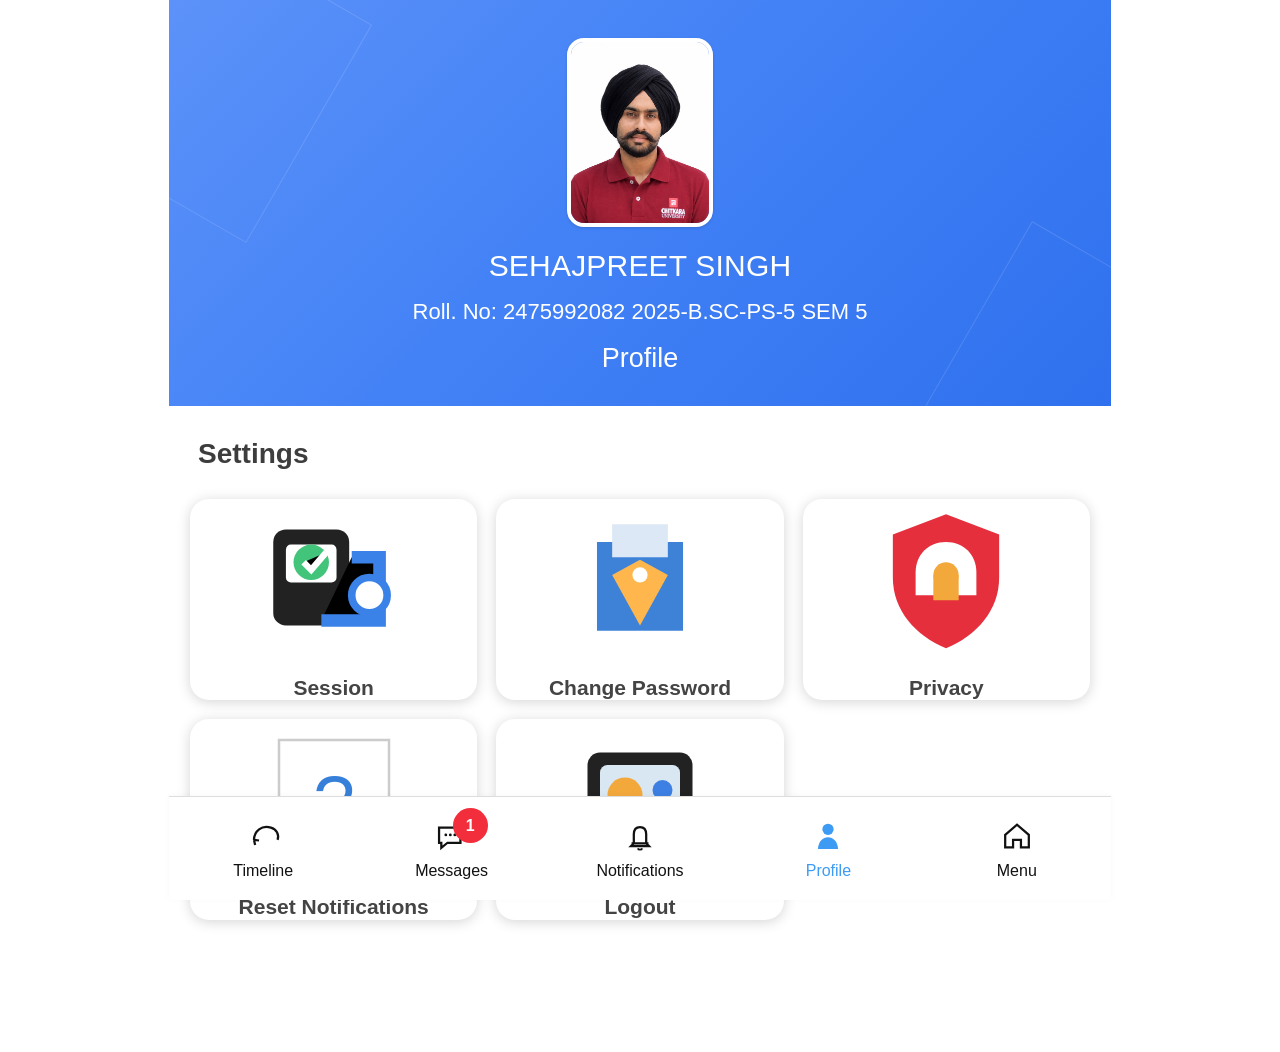
<file: index.html>
<!doctype html>
<html>

<head>
    <meta charset="UTF-8">
    <meta name="viewport" content="width=device-width,initial-scale=1">
    <title>Student Profile</title>
    <link rel="stylesheet" href="style.css">
</head>

<body>
    <main class="app-shell">
        <section class="profile-hero">
            <img id="profilePhoto" class="hero-photo" src="assets/sehajpreet.jpeg" alt="Profile Photo">
            <h1 class="hero-name">SEHAJPREET SINGH</h1>
            <p class="hero-roll">Roll. No: 2475992082 2025-B.SC-PS-5 SEM 5</p>
            <p class="hero-profile" id="click">Profile</p>
        </section>
        <h2 class="section-title">Settings</h2>
        <section class="settings-grid">
            <a class="setting-card" href="pages/session.html">
                <svg viewBox="0 0 64 64">
                    <rect x="8" y="12" width="30" height="38" rx="5" fill="#222" />
                    <rect x="13" y="18" width="20" height="15" rx="2" fill="#fff" />
                    <circle cx="23" cy="25" r="7" fill="#42c47b" />
                    <path d="M20 25l3 3 6-7" stroke="#fff" stroke-width="2.5" />
                    <path d="M39 23h11v25H27" stroke="#3b82e8" stroke-width="5" />
                    <circle cx="46" cy="38" r="7" fill="#fff" stroke="#3b82e8" stroke-width="3" />
                </svg><span>Session</span></a>
            <a class="setting-card" href="pages/change-password.html">
                <svg viewBox="0 0 64 64">
                    <path d="M15 17h34v35H15z" fill="#3e82d8" />
                    <path d="M21 10h22v13H21z" fill="#dce8f5" />
                    <path d="M32 24l11 6-11 20-11-20z" fill="#ffb74d" />
                    <circle cx="32" cy="30" r="3" fill="#fff" />
                </svg><span>Change Password</span></a><a class="setting-card" href="pages/privacy.html"><svg
                    viewBox="0 0 64 64">
                    <path d="M32 6l21 8v17c0 13-9 23-21 28C20 54 11 44 11 31V14z" fill="#e52f3d" />
                    <path d="M32 17c-7 0-12 5-12 12v9h24v-9c0-7-5-12-12-12z" fill="#fff" />
                    <circle cx="32" cy="30" r="5" fill="#f2a83b" />
                    <path d="M27 30h10v10H27z" fill="#f2a83b" />
                </svg><span>Privacy</span></a><button class="setting-card" data-confirm="Reset Notifications?"
                type="button"><svg viewBox="0 0 64 64">
                    <rect x="10" y="8" width="44" height="48" fill="#fff" stroke="#ccc" /><text x="32" y="43"
                        text-anchor="middle" font-size="30" fill="#3780d9">?</text>
                </svg><span>Reset Notifications</span></button><button class="setting-card"
                data-confirm="Are you sure you want to logout?" type="button"><svg viewBox="0 0 64 64">
                    <rect x="11" y="13" width="42" height="38" rx="5" fill="#222" />
                    <rect x="16" y="18" width="32" height="24" rx="3" fill="#d9e7f2" />
                    <circle cx="26" cy="30" r="7" fill="#f2a83b" />
                    <circle cx="41" cy="28" r="4" fill="#3d7fe2" />
                </svg><span>Logout</span></button>
        </section>
    </main>
    <nav class="bottom-nav"><a class="nav-item " href="pages/timeline.html"><span class="nav-icon"><svg
                    viewBox="0 0 64 64" fill="none">
                    <path d="M16 39c0-16 14-27 30-22 10 3 15 12 12 22" stroke="currentColor" stroke-width="4" />
                    <path d="M16 39l9 1M16 39l2 9" stroke="currentColor" stroke-width="4" />
                </svg></span><span>Timeline</span></a><a class="nav-item " href="pages/messages.html"><span
                class="nav-icon"><svg viewBox="0 0 64 64" fill="none">
                    <path d="M9 17h38v27H24l-11 9v-9H9z" stroke="currentColor" stroke-width="4" />
                    <circle cx="21" cy="30" r="2.5" fill="currentColor" />
                    <circle cx="29" cy="30" r="2.5" fill="currentColor" />
                    <circle cx="37" cy="30" r="2.5" fill="currentColor" />
                </svg></span><span class=badge>1</span><span>Messages</span></a><a class="nav-item "
            href="pages/notifications.html"><span class="nav-icon"><svg viewBox="0 0 64 64" fill="none">
                    <path d="M17 45h30M21 45V29c0-8 4-13 11-13s11 5 11 13v16l5 5H16z" stroke="currentColor"
                        stroke-width="4" />
                    <path d="M28 54c1 3 7 3 8 0" stroke="currentColor" stroke-width="3" />
                </svg></span><span>Notifications</span></a><a class="nav-item active" href="index.html"><span
                class="nav-icon"><svg viewBox="0 0 64 64">
                    <circle cx="32" cy="20" r="10" fill="currentColor" />
                    <path d="M14 55c1-14 9-21 18-21s17 7 18 21z" fill="currentColor" />
                </svg></span><span>Profile</span></a><a class="nav-item " href="pages/menu.html"><span
                class="nav-icon"><svg viewBox="0 0 64 64" fill="none">
                    <path d="M11 30L32 12l21 18v22H39V39H25v13H11z" stroke="currentColor" stroke-width="4" />
                </svg></span><span>Menu</span></a></nav>
    <script src="script.js"></script>
</body>

</html>
</file>
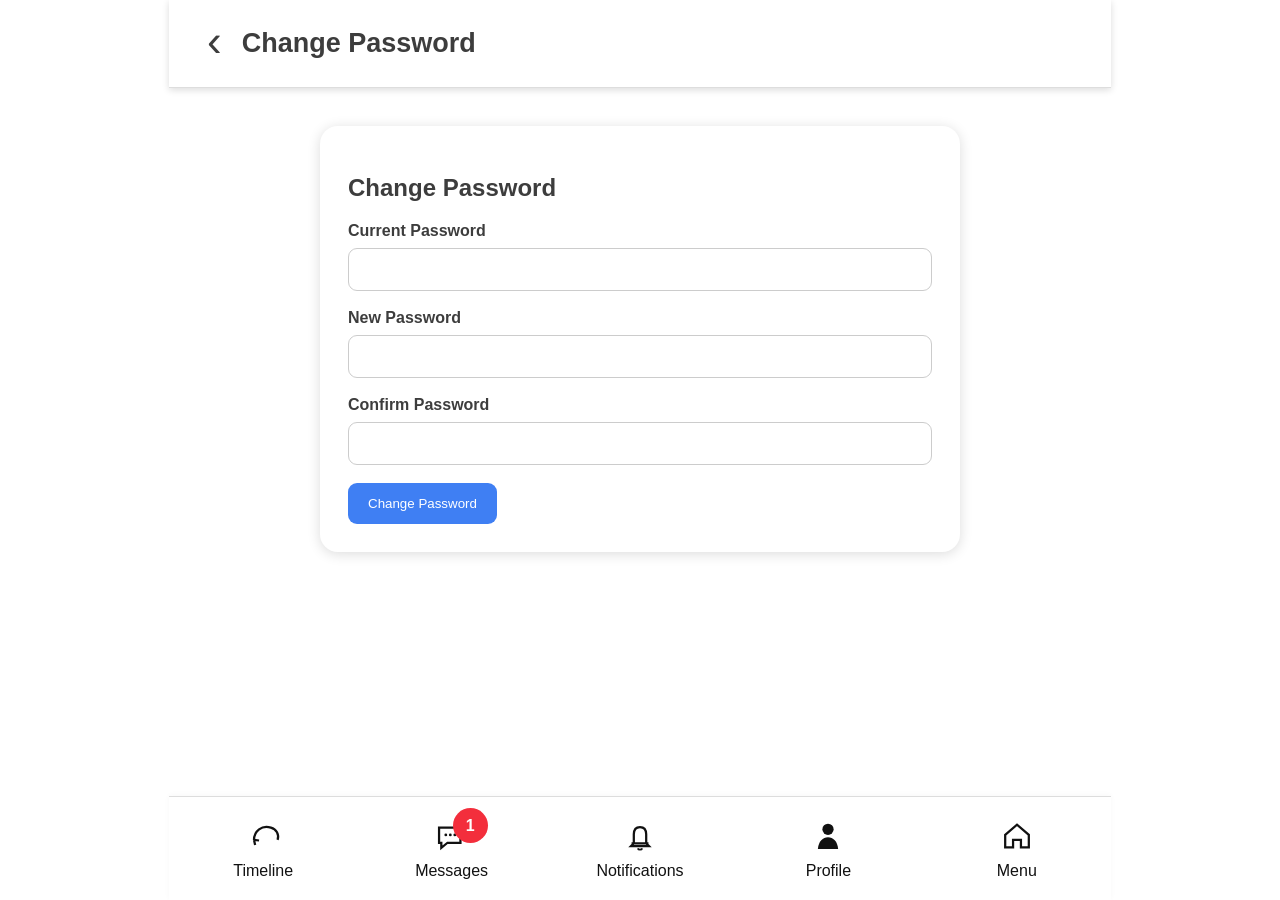
<file: pages/change-password.html>
<!doctype html><html><head><meta charset="UTF-8"><meta name="viewport" content="width=device-width,initial-scale=1"><title>Change Password</title><link rel="stylesheet" href="../style.css"></head><body><main class="subpage"><header class="sub-header"><a class="back" href="../index.html">‹</a><span>Change Password</span></header><div class="action-content"><div class="action-card"><h2>Change Password</h2><label class="form-field">Current Password<input type="password"></label><label class="form-field">New Password<input type="password"></label><label class="form-field">Confirm Password<input type="password"></label><button class="primary" data-alert="Password change saved locally.">Change Password</button></div></div></main><nav class="bottom-nav"><a class="nav-item " href="timeline.html"><span class="nav-icon"><svg viewBox="0 0 64 64" fill="none"><path d="M16 39c0-16 14-27 30-22 10 3 15 12 12 22" stroke="currentColor" stroke-width="4"/><path d="M16 39l9 1M16 39l2 9" stroke="currentColor" stroke-width="4"/></svg></span><span>Timeline</span></a><a class="nav-item " href="messages.html"><span class="nav-icon"><svg viewBox="0 0 64 64" fill="none"><path d="M9 17h38v27H24l-11 9v-9H9z" stroke="currentColor" stroke-width="4"/><circle cx="21" cy="30" r="2.5" fill="currentColor"/><circle cx="29" cy="30" r="2.5" fill="currentColor"/><circle cx="37" cy="30" r="2.5" fill="currentColor"/></svg></span><span class=badge>1</span><span>Messages</span></a><a class="nav-item " href="notifications.html"><span class="nav-icon"><svg viewBox="0 0 64 64" fill="none"><path d="M17 45h30M21 45V29c0-8 4-13 11-13s11 5 11 13v16l5 5H16z" stroke="currentColor" stroke-width="4"/><path d="M28 54c1 3 7 3 8 0" stroke="currentColor" stroke-width="3"/></svg></span><span>Notifications</span></a><a class="nav-item " href="../index.html"><span class="nav-icon"><svg viewBox="0 0 64 64"><circle cx="32" cy="20" r="10" fill="currentColor"/><path d="M14 55c1-14 9-21 18-21s17 7 18 21z" fill="currentColor"/></svg></span><span>Profile</span></a><a class="nav-item " href="menu.html"><span class="nav-icon"><svg viewBox="0 0 64 64" fill="none"><path d="M11 30L32 12l21 18v22H39V39H25v13H11z" stroke="currentColor" stroke-width="4"/></svg></span><span>Menu</span></a></nav><script src="../script.js"></script></body></html>
</file>
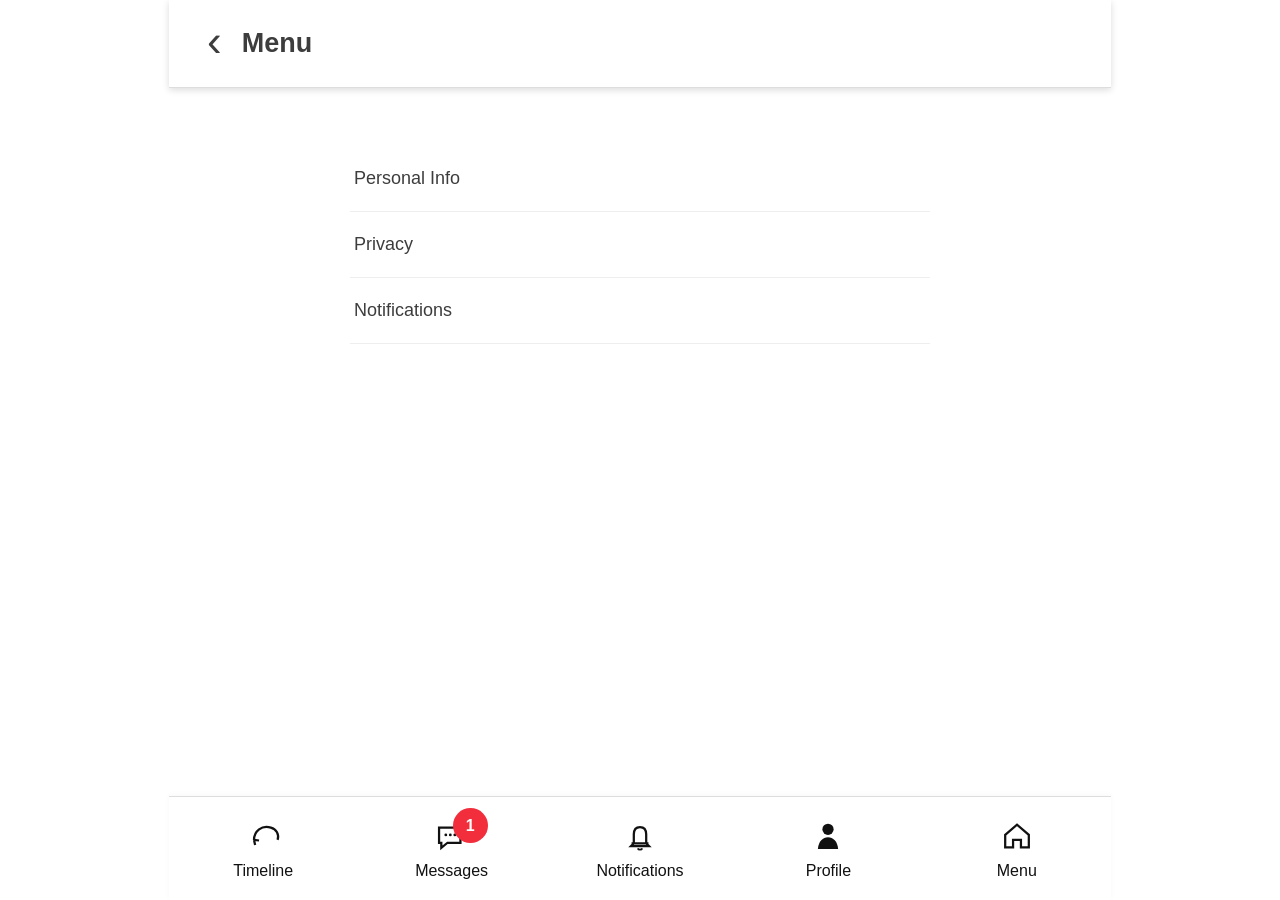
<file: pages/menu.html>
<!doctype html><html><head><meta charset="UTF-8"><meta name="viewport" content="width=device-width,initial-scale=1"><title>Menu</title><link rel="stylesheet" href="../style.css"></head><body><main class="subpage"><header class="sub-header"><a class="back" href="../index.html">‹</a><span>Menu</span></header><div class="action-content"><div class="simple-list"><a class="list-item" href="personal-info.html">Personal Info</a><a class="list-item" href="privacy.html">Privacy</a><a class="list-item" href="notifications.html">Notifications</a></div></div></main><nav class="bottom-nav"><a class="nav-item " href="timeline.html"><span class="nav-icon"><svg viewBox="0 0 64 64" fill="none"><path d="M16 39c0-16 14-27 30-22 10 3 15 12 12 22" stroke="currentColor" stroke-width="4"/><path d="M16 39l9 1M16 39l2 9" stroke="currentColor" stroke-width="4"/></svg></span><span>Timeline</span></a><a class="nav-item " href="messages.html"><span class="nav-icon"><svg viewBox="0 0 64 64" fill="none"><path d="M9 17h38v27H24l-11 9v-9H9z" stroke="currentColor" stroke-width="4"/><circle cx="21" cy="30" r="2.5" fill="currentColor"/><circle cx="29" cy="30" r="2.5" fill="currentColor"/><circle cx="37" cy="30" r="2.5" fill="currentColor"/></svg></span><span class=badge>1</span><span>Messages</span></a><a class="nav-item " href="notifications.html"><span class="nav-icon"><svg viewBox="0 0 64 64" fill="none"><path d="M17 45h30M21 45V29c0-8 4-13 11-13s11 5 11 13v16l5 5H16z" stroke="currentColor" stroke-width="4"/><path d="M28 54c1 3 7 3 8 0" stroke="currentColor" stroke-width="3"/></svg></span><span>Notifications</span></a><a class="nav-item " href="../index.html"><span class="nav-icon"><svg viewBox="0 0 64 64"><circle cx="32" cy="20" r="10" fill="currentColor"/><path d="M14 55c1-14 9-21 18-21s17 7 18 21z" fill="currentColor"/></svg></span><span>Profile</span></a><a class="nav-item " href="menu.html"><span class="nav-icon"><svg viewBox="0 0 64 64" fill="none"><path d="M11 30L32 12l21 18v22H39V39H25v13H11z" stroke="currentColor" stroke-width="4"/></svg></span><span>Menu</span></a></nav><script src="../script.js"></script></body></html>
</file>
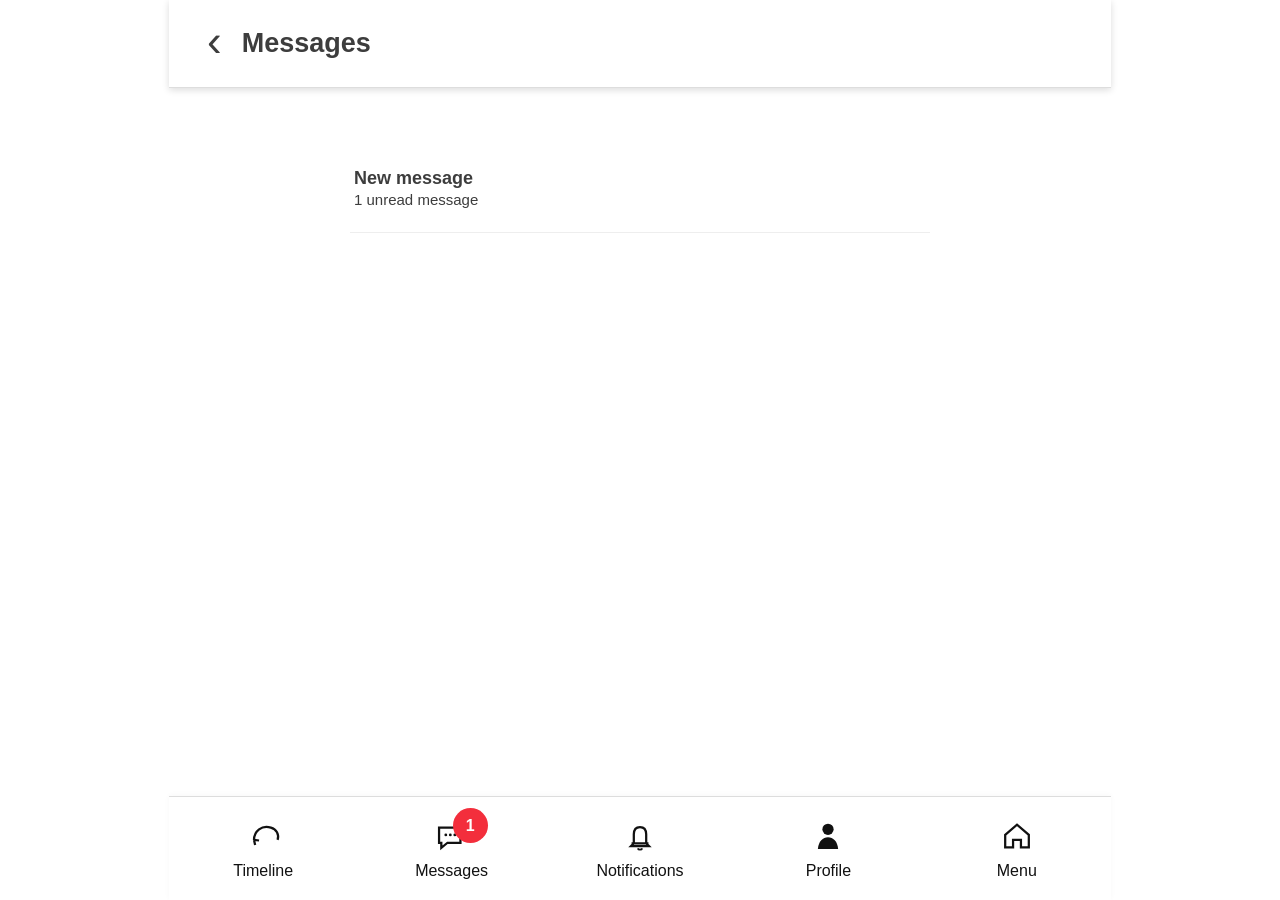
<file: pages/messages.html>
<!doctype html><html><head><meta charset="UTF-8"><meta name="viewport" content="width=device-width,initial-scale=1"><title>Messages</title><link rel="stylesheet" href="../style.css"></head><body><main class="subpage"><header class="sub-header"><a class="back" href="../index.html">‹</a><span>Messages</span></header><div class="action-content"><div class="simple-list"><div class="list-item"><strong>New message</strong><br><small>1 unread message</small></div></div></div></main><nav class="bottom-nav"><a class="nav-item " href="timeline.html"><span class="nav-icon"><svg viewBox="0 0 64 64" fill="none"><path d="M16 39c0-16 14-27 30-22 10 3 15 12 12 22" stroke="currentColor" stroke-width="4"/><path d="M16 39l9 1M16 39l2 9" stroke="currentColor" stroke-width="4"/></svg></span><span>Timeline</span></a><a class="nav-item " href="messages.html"><span class="nav-icon"><svg viewBox="0 0 64 64" fill="none"><path d="M9 17h38v27H24l-11 9v-9H9z" stroke="currentColor" stroke-width="4"/><circle cx="21" cy="30" r="2.5" fill="currentColor"/><circle cx="29" cy="30" r="2.5" fill="currentColor"/><circle cx="37" cy="30" r="2.5" fill="currentColor"/></svg></span><span class=badge>1</span><span>Messages</span></a><a class="nav-item " href="notifications.html"><span class="nav-icon"><svg viewBox="0 0 64 64" fill="none"><path d="M17 45h30M21 45V29c0-8 4-13 11-13s11 5 11 13v16l5 5H16z" stroke="currentColor" stroke-width="4"/><path d="M28 54c1 3 7 3 8 0" stroke="currentColor" stroke-width="3"/></svg></span><span>Notifications</span></a><a class="nav-item " href="../index.html"><span class="nav-icon"><svg viewBox="0 0 64 64"><circle cx="32" cy="20" r="10" fill="currentColor"/><path d="M14 55c1-14 9-21 18-21s17 7 18 21z" fill="currentColor"/></svg></span><span>Profile</span></a><a class="nav-item " href="menu.html"><span class="nav-icon"><svg viewBox="0 0 64 64" fill="none"><path d="M11 30L32 12l21 18v22H39V39H25v13H11z" stroke="currentColor" stroke-width="4"/></svg></span><span>Menu</span></a></nav><script src="../script.js"></script></body></html>
</file>
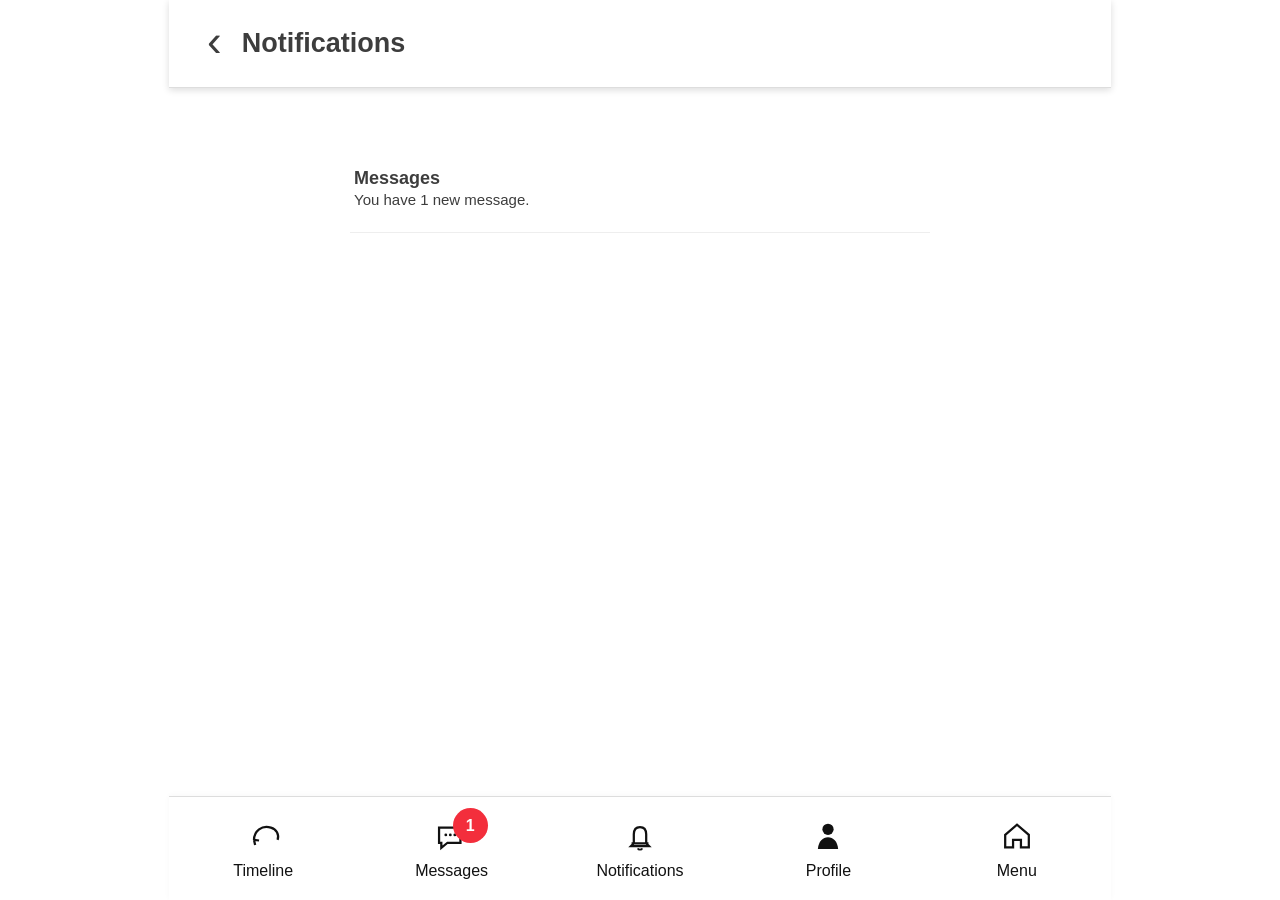
<file: pages/notifications.html>
<!doctype html><html><head><meta charset="UTF-8"><meta name="viewport" content="width=device-width,initial-scale=1"><title>Notifications</title><link rel="stylesheet" href="../style.css"></head><body><main class="subpage"><header class="sub-header"><a class="back" href="../index.html">‹</a><span>Notifications</span></header><div class="action-content"><div class="simple-list"><div class="list-item"><strong>Messages</strong><br><small>You have 1 new message.</small></div></div></div></main><nav class="bottom-nav"><a class="nav-item " href="timeline.html"><span class="nav-icon"><svg viewBox="0 0 64 64" fill="none"><path d="M16 39c0-16 14-27 30-22 10 3 15 12 12 22" stroke="currentColor" stroke-width="4"/><path d="M16 39l9 1M16 39l2 9" stroke="currentColor" stroke-width="4"/></svg></span><span>Timeline</span></a><a class="nav-item " href="messages.html"><span class="nav-icon"><svg viewBox="0 0 64 64" fill="none"><path d="M9 17h38v27H24l-11 9v-9H9z" stroke="currentColor" stroke-width="4"/><circle cx="21" cy="30" r="2.5" fill="currentColor"/><circle cx="29" cy="30" r="2.5" fill="currentColor"/><circle cx="37" cy="30" r="2.5" fill="currentColor"/></svg></span><span class=badge>1</span><span>Messages</span></a><a class="nav-item " href="notifications.html"><span class="nav-icon"><svg viewBox="0 0 64 64" fill="none"><path d="M17 45h30M21 45V29c0-8 4-13 11-13s11 5 11 13v16l5 5H16z" stroke="currentColor" stroke-width="4"/><path d="M28 54c1 3 7 3 8 0" stroke="currentColor" stroke-width="3"/></svg></span><span>Notifications</span></a><a class="nav-item " href="../index.html"><span class="nav-icon"><svg viewBox="0 0 64 64"><circle cx="32" cy="20" r="10" fill="currentColor"/><path d="M14 55c1-14 9-21 18-21s17 7 18 21z" fill="currentColor"/></svg></span><span>Profile</span></a><a class="nav-item " href="menu.html"><span class="nav-icon"><svg viewBox="0 0 64 64" fill="none"><path d="M11 30L32 12l21 18v22H39V39H25v13H11z" stroke="currentColor" stroke-width="4"/></svg></span><span>Menu</span></a></nav><script src="../script.js"></script></body></html>
</file>
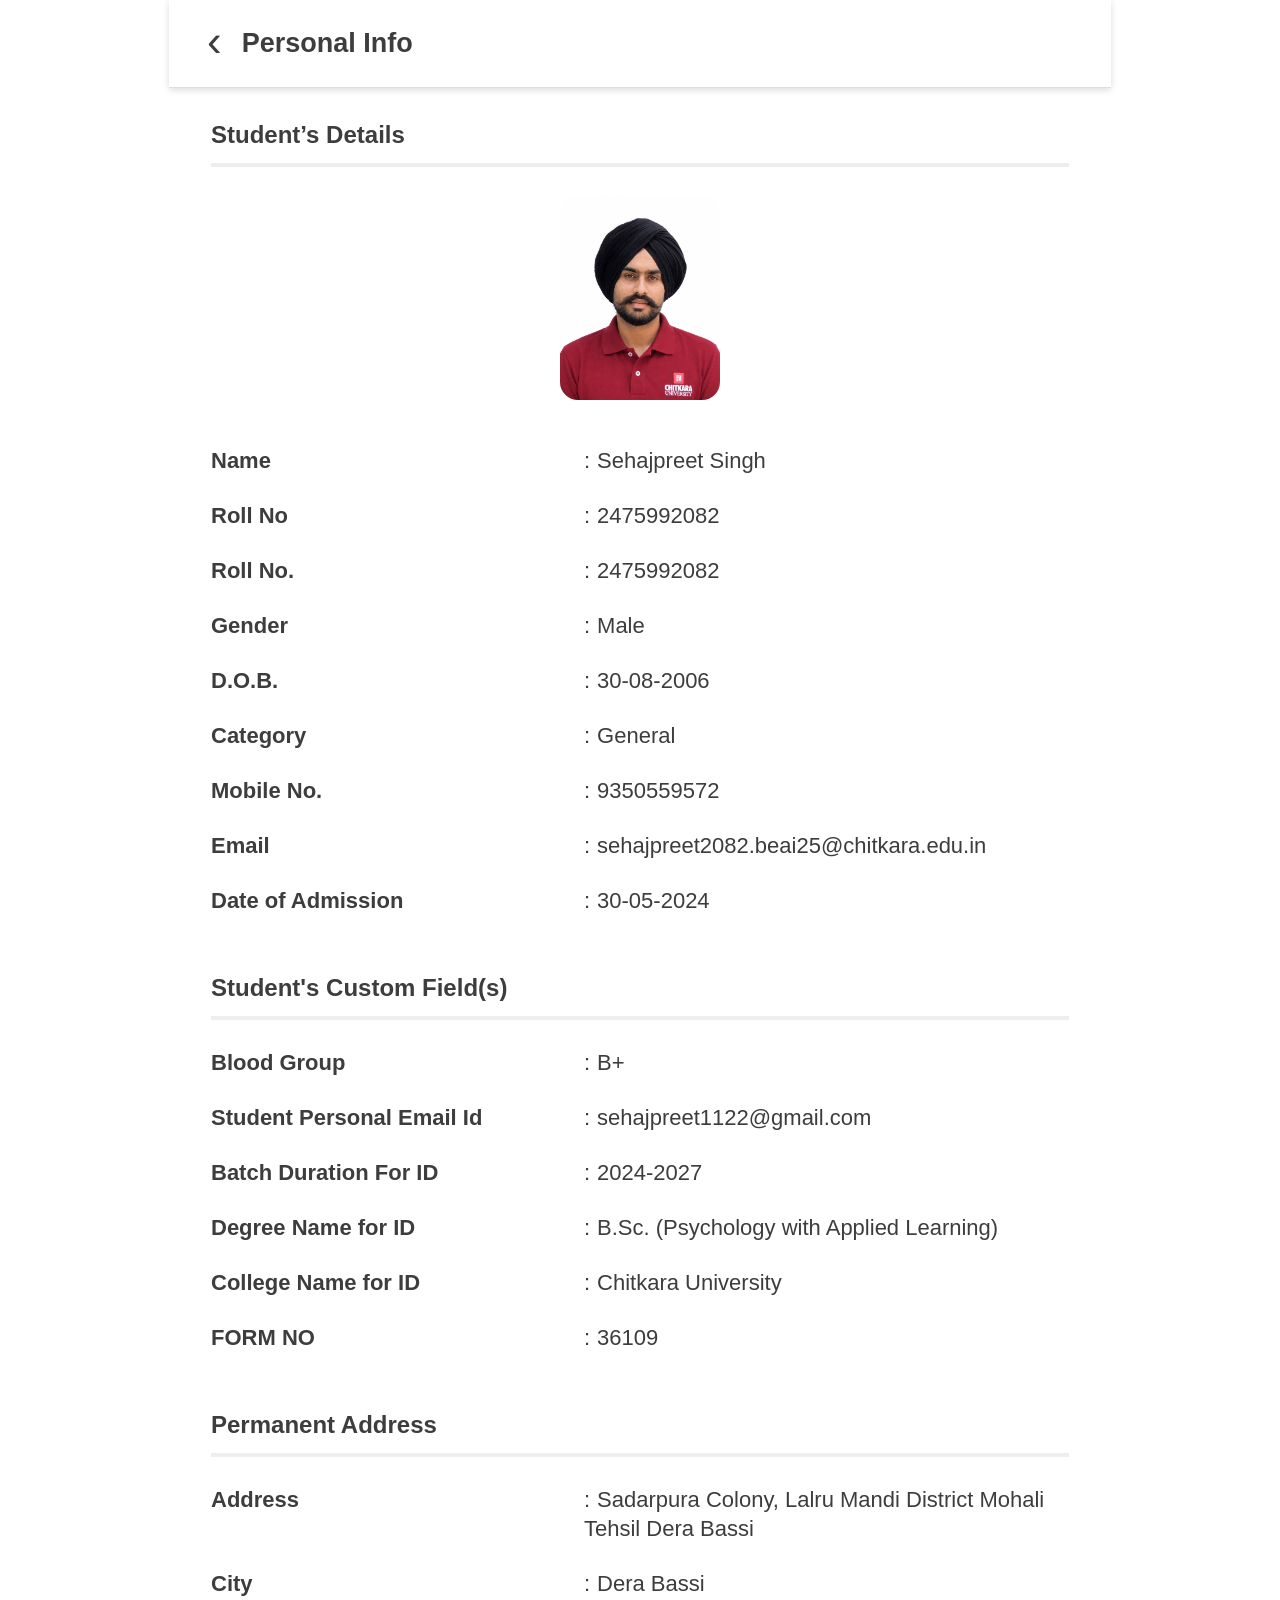
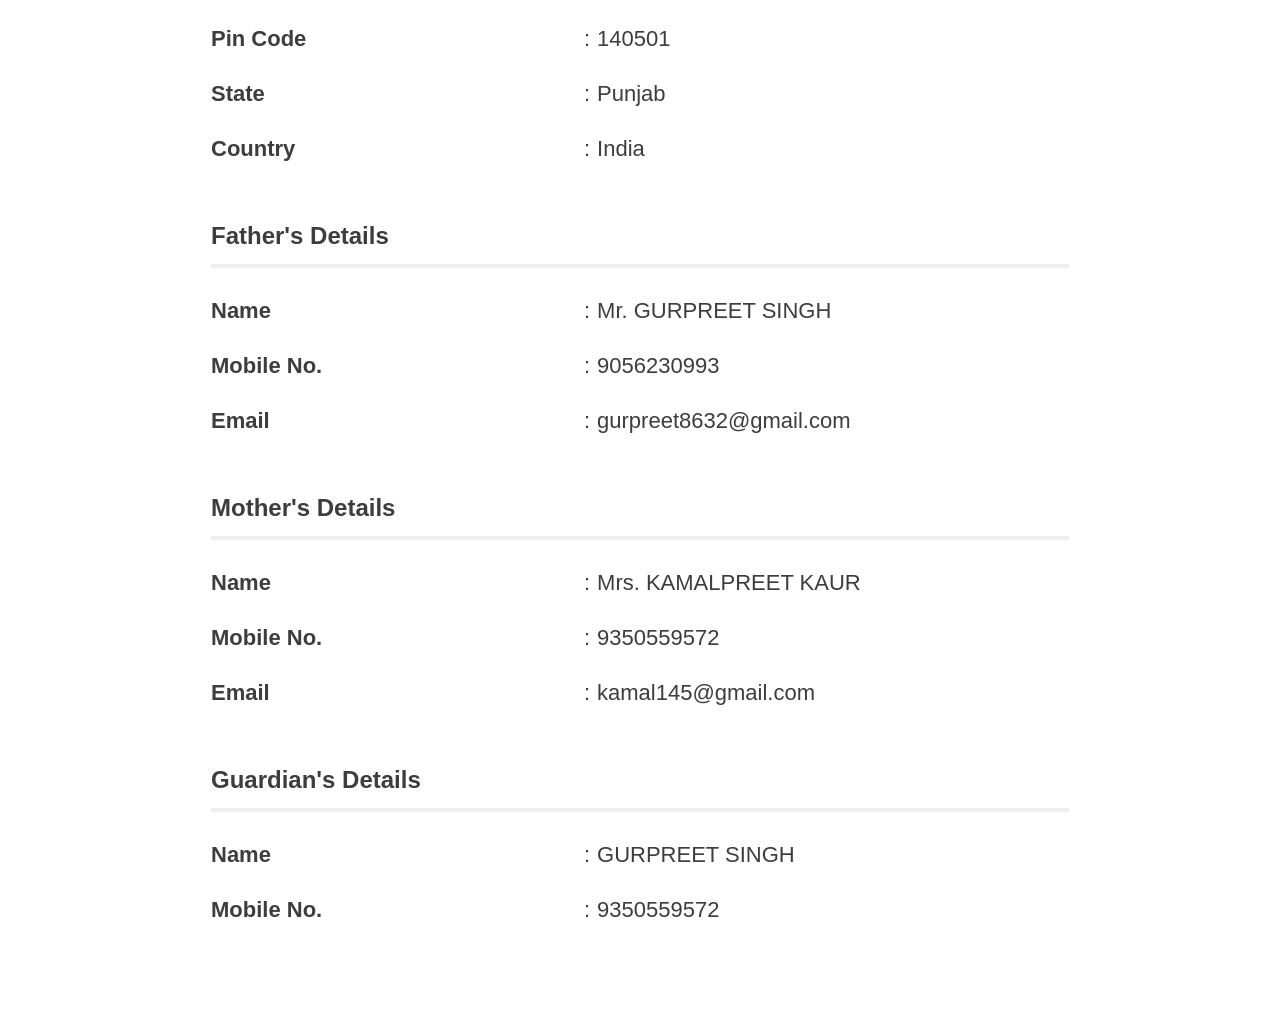
<file: pages/personal-info.html>
<!doctype html>
<html>

<head>
    <meta charset="UTF-8">
    <meta name="viewport" content="width=device-width,initial-scale=1">
    <title>Personal Info</title>
    <link rel="stylesheet" href="../style.css">
</head>

<body>
    <main class="subpage">
        <header class="sub-header"><a class="back" href="../index.html" aria-label="Back">‹</a><span>Personal
                Info</span></header>
        <div class="info-content">






            <section class="info-section">
                <h2>Student’s Details</h2>
                <div class="student-photo-wrap"><img class="student-photo" src="../assets/sehajpreet.jpeg"
                        alt="Student photo"></div>
                <div class="info-row">
                    <div class="info-label">Name</div>
                    <div class="info-value"><span class="colon">:</span>Sehajpreet Singh</div>
                </div>
                <div class="info-row">
                    <div class="info-label">Roll No</div>
                    <div class="info-value"><span class="colon">:</span>2475992082</div>
                </div>
                <div class="info-row">
                    <div class="info-label">Roll No.</div>
                    <div class="info-value"><span class="colon">:</span>2475992082</div>
                </div>
                <div class="info-row">
                    <div class="info-label">Gender</div>
                    <div class="info-value"><span class="colon">:</span>Male</div>
                </div>
                <div class="info-row">
                    <div class="info-label">D.O.B.</div>
                    <div class="info-value"><span class="colon">:</span>30-08-2006</div>
                </div>
                <div class="info-row">
                    <div class="info-label">Category</div>
                    <div class="info-value"><span class="colon">:</span>General</div>
                </div>
                <div class="info-row">
                    <div class="info-label">Mobile No.</div>
                    <div class="info-value"><span class="colon">:</span>9350559572</div>
                </div>
                <div class="info-row">
                    <div class="info-label">Email</div>
                    <div class="info-value"><span class="colon">:</span>sehajpreet2082.beai25@chitkara.edu.in</div>
                </div>
                <div class="info-row">
                    <div class="info-label">Date of Admission</div>
                    <div class="info-value"><span class="colon">:</span>30-05-2024</div>
                </div>
            </section>

            <section class="info-section">
                <h2>Student's Custom Field(s)</h2>
                <div class="info-row">
                    <div class="info-label">Blood Group</div>
                    <div class="info-value"><span class="colon">:</span>B+</div>
                </div>
                <div class="info-row">
                    <div class="info-label">Student Personal Email Id</div>
                    <div class="info-value"><span class="colon">:</span>sehajpreet1122@gmail.com</div>
                </div>
                <div class="info-row">
                    <div class="info-label">Batch Duration For ID</div>
                    <div class="info-value"><span class="colon">:</span>2024-2027</div>
                </div>
                <div class="info-row">
                    <div class="info-label">Degree Name for ID</div>
                    <div class="info-value"><span class="colon">:</span>B.Sc. (Psychology with Applied
                        Learning)</div>
                </div>
                <div class="info-row">
                    <div class="info-label">College Name for ID</div>
                    <div class="info-value"><span class="colon">:</span>Chitkara University
                    </div>
                </div>
                <div class="info-row">
                    <div class="info-label">FORM NO</div>
                    <div class="info-value"><span class="colon">:</span>36109</div>
                </div>
            </section>

            <section class="info-section">
                <h2>Permanent Address</h2>
                <div class="info-row">
                    <div class="info-label">Address</div>
                    <div class="info-value"><span class="colon">:</span>Sadarpura Colony, Lalru Mandi District Mohali
                        Tehsil Dera Bassi</div>
                </div>
                <div class="info-row">
                    <div class="info-label">City</div>
                    <div class="info-value"><span class="colon">:</span>Dera Bassi</div>
                </div>
                <div class="info-row">
                    <div class="info-label">Pin Code</div>
                    <div class="info-value"><span class="colon">:</span>140501</div>
                </div>
                <div class="info-row">
                    <div class="info-label">State</div>
                    <div class="info-value"><span class="colon">:</span>Punjab</div>
                </div>
                <div class="info-row">
                    <div class="info-label">Country</div>
                    <div class="info-value"><span class="colon">:</span>India</div>
                </div>
            </section>

            <section class="info-section">
                <h2>Father's Details</h2>
                <div class="info-row">
                    <div class="info-label">Name</div>
                    <div class="info-value"><span class="colon">:</span>Mr. GURPREET SINGH</div>
                </div>
                <div class="info-row">
                    <div class="info-label">Mobile No.</div>
                    <div class="info-value"><span class="colon">:</span style="color:grey">9056230993</div>
                </div>
                <div class="info-row">
                    <div class="info-label">Email</div>
                    <div class="info-value"><span class="colon">:</span>gurpreet8632@gmail.com</div>
                </div>
            </section>


            <section class="info-section">
                <h2>Mother's Details</h2>
                <div class="info-row">
                    <div class="info-label">Name</div>
                    <div class="info-value"><span class="colon">:</span>Mrs. KAMALPREET KAUR</div>
                </div>
                <div class="info-row">
                    <div class="info-label">Mobile No.</div>
                    <div class="info-value"><span class="colon">:</span>9350559572</div>
                </div>
                <div class="info-row">
                    <div class="info-label">Email</div>
                    <div class="info-value"><span class="colon">:</span>kamal145@gmail.com</div>
                </div>
            </section>

            <section class="info-section">
                <h2>Guardian's Details</h2>
                <div class="info-row">
                    <div class="info-label">Name</div>
                    <div class="info-value"><span class="colon">:</span>GURPREET SINGH</div>
                </div>
                <div class="info-row">
                    <div class="info-label">Mobile No.</div>
                    <div class="info-value"><span class="colon">:</span>9350559572</div>
                </div>
            </section>

            <script src="../script.js"></script>
</body>

</html>
</file>
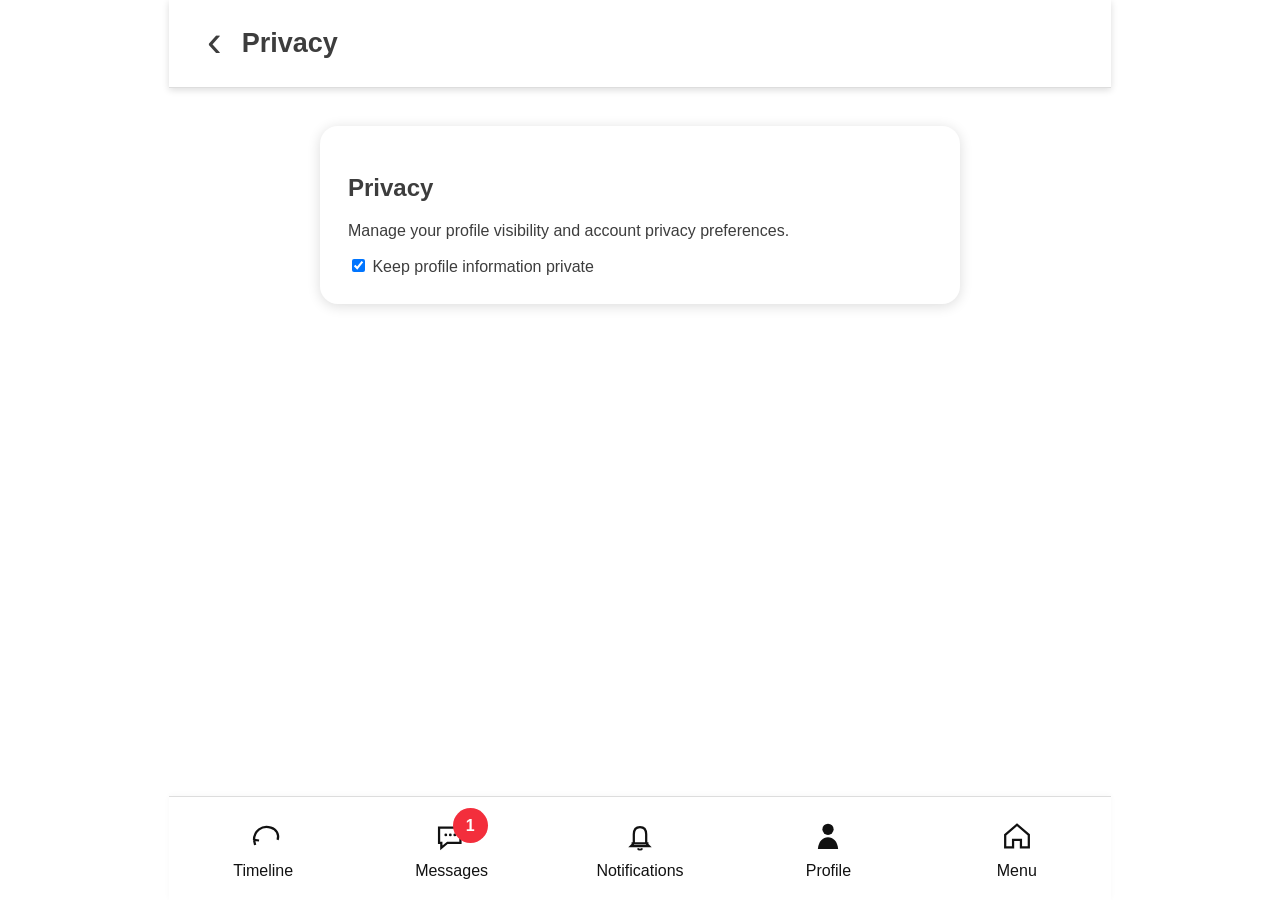
<file: pages/privacy.html>
<!doctype html><html><head><meta charset="UTF-8"><meta name="viewport" content="width=device-width,initial-scale=1"><title>Privacy</title><link rel="stylesheet" href="../style.css"></head><body><main class="subpage"><header class="sub-header"><a class="back" href="../index.html">‹</a><span>Privacy</span></header><div class="action-content"><div class="action-card"><h2>Privacy</h2><p>Manage your profile visibility and account privacy preferences.</p><label><input type="checkbox" checked> Keep profile information private</label></div></div></main><nav class="bottom-nav"><a class="nav-item " href="timeline.html"><span class="nav-icon"><svg viewBox="0 0 64 64" fill="none"><path d="M16 39c0-16 14-27 30-22 10 3 15 12 12 22" stroke="currentColor" stroke-width="4"/><path d="M16 39l9 1M16 39l2 9" stroke="currentColor" stroke-width="4"/></svg></span><span>Timeline</span></a><a class="nav-item " href="messages.html"><span class="nav-icon"><svg viewBox="0 0 64 64" fill="none"><path d="M9 17h38v27H24l-11 9v-9H9z" stroke="currentColor" stroke-width="4"/><circle cx="21" cy="30" r="2.5" fill="currentColor"/><circle cx="29" cy="30" r="2.5" fill="currentColor"/><circle cx="37" cy="30" r="2.5" fill="currentColor"/></svg></span><span class=badge>1</span><span>Messages</span></a><a class="nav-item " href="notifications.html"><span class="nav-icon"><svg viewBox="0 0 64 64" fill="none"><path d="M17 45h30M21 45V29c0-8 4-13 11-13s11 5 11 13v16l5 5H16z" stroke="currentColor" stroke-width="4"/><path d="M28 54c1 3 7 3 8 0" stroke="currentColor" stroke-width="3"/></svg></span><span>Notifications</span></a><a class="nav-item " href="../index.html"><span class="nav-icon"><svg viewBox="0 0 64 64"><circle cx="32" cy="20" r="10" fill="currentColor"/><path d="M14 55c1-14 9-21 18-21s17 7 18 21z" fill="currentColor"/></svg></span><span>Profile</span></a><a class="nav-item " href="menu.html"><span class="nav-icon"><svg viewBox="0 0 64 64" fill="none"><path d="M11 30L32 12l21 18v22H39V39H25v13H11z" stroke="currentColor" stroke-width="4"/></svg></span><span>Menu</span></a></nav><script src="../script.js"></script></body></html>
</file>
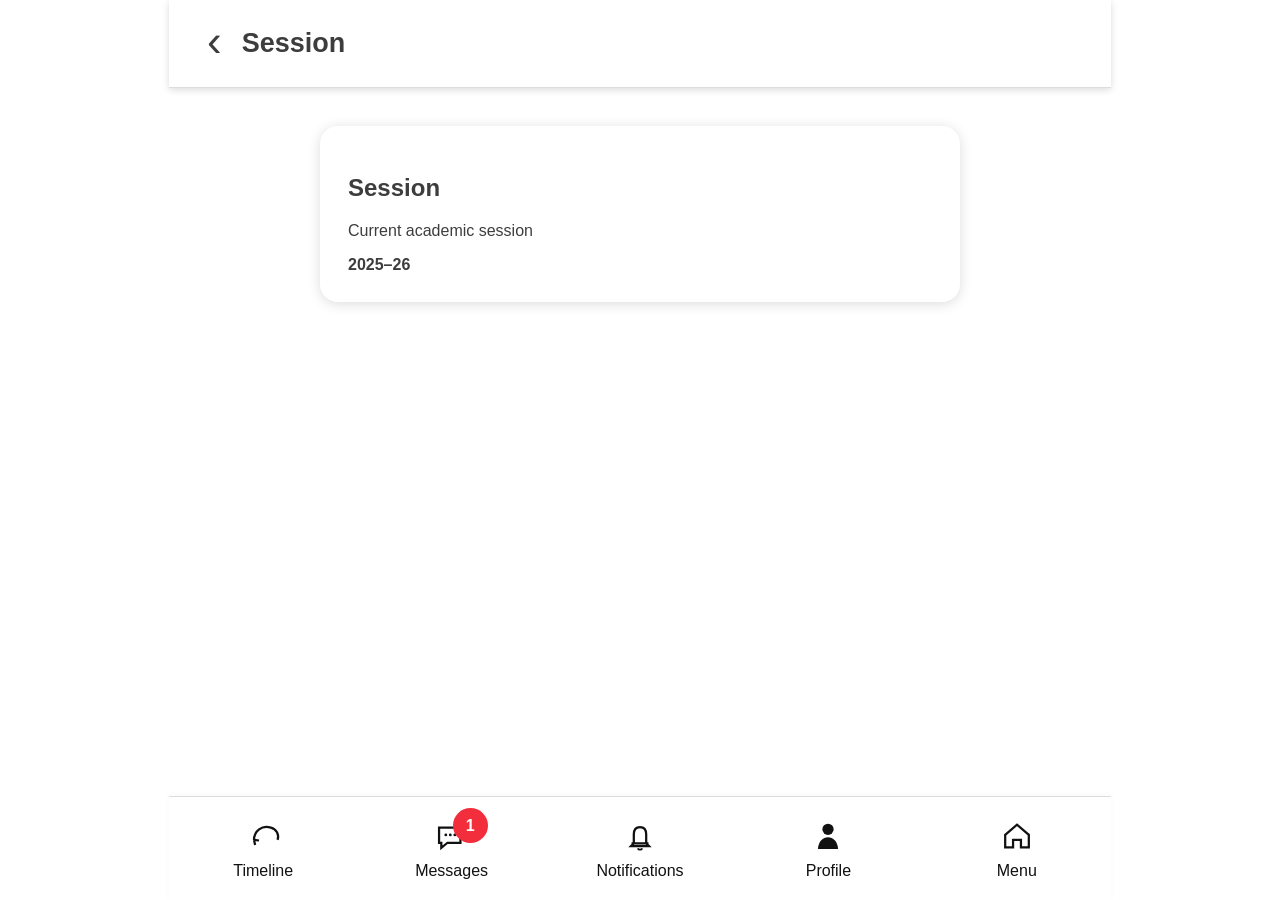
<file: pages/session.html>
<!doctype html><html><head><meta charset="UTF-8"><meta name="viewport" content="width=device-width,initial-scale=1"><title>Session</title><link rel="stylesheet" href="../style.css"></head><body><main class="subpage"><header class="sub-header"><a class="back" href="../index.html">‹</a><span>Session</span></header><div class="action-content"><div class="action-card"><h2>Session</h2><p>Current academic session</p><strong>2025–26</strong></div></div></main><nav class="bottom-nav"><a class="nav-item " href="timeline.html"><span class="nav-icon"><svg viewBox="0 0 64 64" fill="none"><path d="M16 39c0-16 14-27 30-22 10 3 15 12 12 22" stroke="currentColor" stroke-width="4"/><path d="M16 39l9 1M16 39l2 9" stroke="currentColor" stroke-width="4"/></svg></span><span>Timeline</span></a><a class="nav-item " href="messages.html"><span class="nav-icon"><svg viewBox="0 0 64 64" fill="none"><path d="M9 17h38v27H24l-11 9v-9H9z" stroke="currentColor" stroke-width="4"/><circle cx="21" cy="30" r="2.5" fill="currentColor"/><circle cx="29" cy="30" r="2.5" fill="currentColor"/><circle cx="37" cy="30" r="2.5" fill="currentColor"/></svg></span><span class=badge>1</span><span>Messages</span></a><a class="nav-item " href="notifications.html"><span class="nav-icon"><svg viewBox="0 0 64 64" fill="none"><path d="M17 45h30M21 45V29c0-8 4-13 11-13s11 5 11 13v16l5 5H16z" stroke="currentColor" stroke-width="4"/><path d="M28 54c1 3 7 3 8 0" stroke="currentColor" stroke-width="3"/></svg></span><span>Notifications</span></a><a class="nav-item " href="../index.html"><span class="nav-icon"><svg viewBox="0 0 64 64"><circle cx="32" cy="20" r="10" fill="currentColor"/><path d="M14 55c1-14 9-21 18-21s17 7 18 21z" fill="currentColor"/></svg></span><span>Profile</span></a><a class="nav-item " href="menu.html"><span class="nav-icon"><svg viewBox="0 0 64 64" fill="none"><path d="M11 30L32 12l21 18v22H39V39H25v13H11z" stroke="currentColor" stroke-width="4"/></svg></span><span>Menu</span></a></nav><script src="../script.js"></script></body></html>
</file>
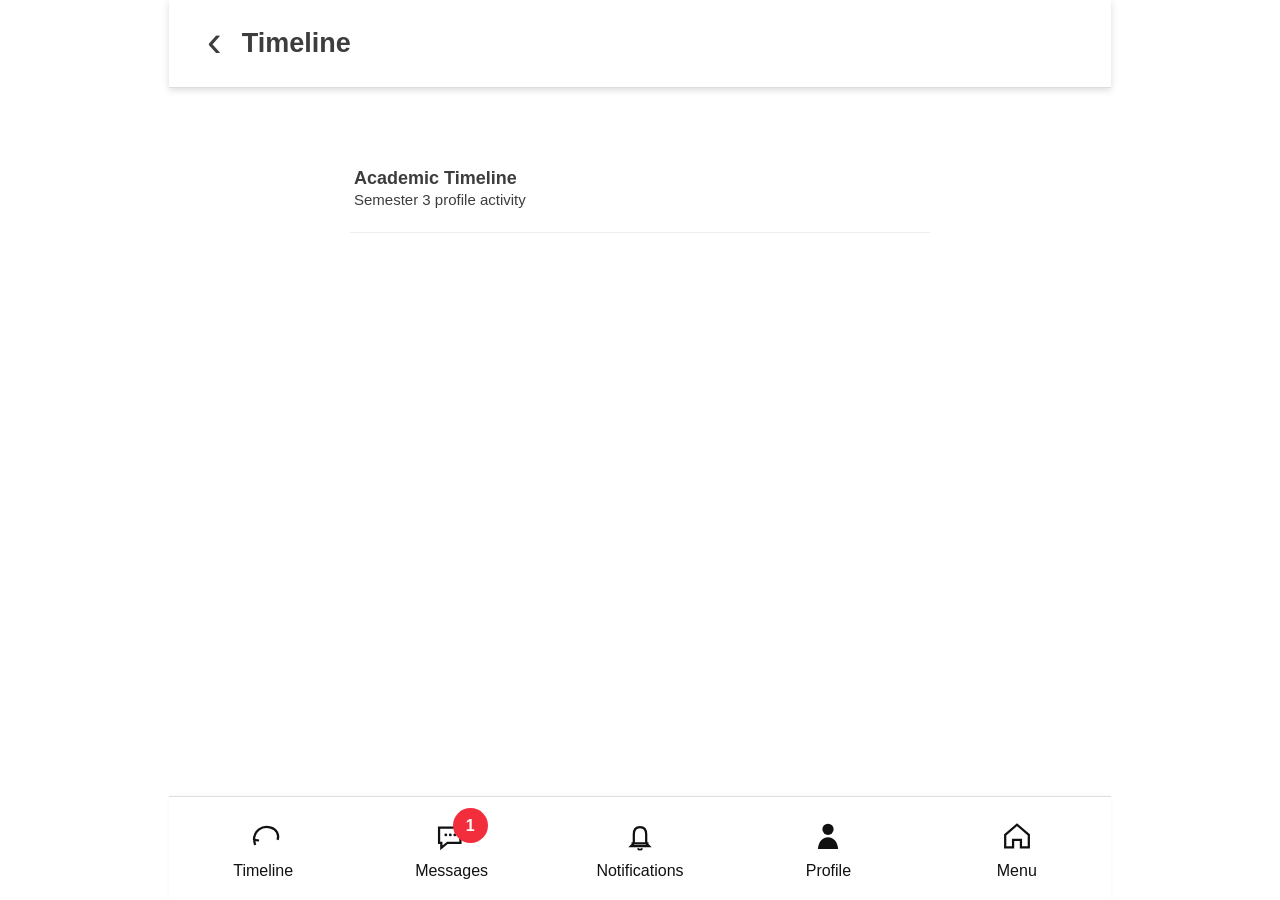
<file: pages/timeline.html>
<!doctype html><html><head><meta charset="UTF-8"><meta name="viewport" content="width=device-width,initial-scale=1"><title>Timeline</title><link rel="stylesheet" href="../style.css"></head><body><main class="subpage"><header class="sub-header"><a class="back" href="../index.html">‹</a><span>Timeline</span></header><div class="action-content"><div class="simple-list"><div class="list-item"><strong>Academic Timeline</strong><br><small>Semester 3 profile activity</small></div></div></div></main><nav class="bottom-nav"><a class="nav-item " href="timeline.html"><span class="nav-icon"><svg viewBox="0 0 64 64" fill="none"><path d="M16 39c0-16 14-27 30-22 10 3 15 12 12 22" stroke="currentColor" stroke-width="4"/><path d="M16 39l9 1M16 39l2 9" stroke="currentColor" stroke-width="4"/></svg></span><span>Timeline</span></a><a class="nav-item " href="messages.html"><span class="nav-icon"><svg viewBox="0 0 64 64" fill="none"><path d="M9 17h38v27H24l-11 9v-9H9z" stroke="currentColor" stroke-width="4"/><circle cx="21" cy="30" r="2.5" fill="currentColor"/><circle cx="29" cy="30" r="2.5" fill="currentColor"/><circle cx="37" cy="30" r="2.5" fill="currentColor"/></svg></span><span class=badge>1</span><span>Messages</span></a><a class="nav-item " href="notifications.html"><span class="nav-icon"><svg viewBox="0 0 64 64" fill="none"><path d="M17 45h30M21 45V29c0-8 4-13 11-13s11 5 11 13v16l5 5H16z" stroke="currentColor" stroke-width="4"/><path d="M28 54c1 3 7 3 8 0" stroke="currentColor" stroke-width="3"/></svg></span><span>Notifications</span></a><a class="nav-item " href="../index.html"><span class="nav-icon"><svg viewBox="0 0 64 64"><circle cx="32" cy="20" r="10" fill="currentColor"/><path d="M14 55c1-14 9-21 18-21s17 7 18 21z" fill="currentColor"/></svg></span><span>Profile</span></a><a class="nav-item " href="menu.html"><span class="nav-icon"><svg viewBox="0 0 64 64" fill="none"><path d="M11 30L32 12l21 18v22H39V39H25v13H11z" stroke="currentColor" stroke-width="4"/></svg></span><span>Menu</span></a></nav><script src="../script.js"></script></body></html>
</file>
<file: style.css>
*{box-sizing:border-box}
html,body{margin:0;padding:0;width:100%;min-height:100%;overflow-x:hidden}
body{font-family:Roboto,Arial,Helvetica,sans-serif;color:#3d3d3d;background:#fff}
a{text-decoration:none;color:inherit}button{font-family:inherit}
.app-shell{width:100%;max-width:942px;margin:0 auto;padding-bottom:104px;background:#fff}
.profile-hero{height:406px;position:relative;overflow:hidden;text-align:center;color:#fff;padding-top:38px;background:linear-gradient(135deg,#5c92f9 0%,#4382f6 45%,#2f70ee 100%)}
.profile-hero:before,.profile-hero:after{content:"";position:absolute;pointer-events:none}.profile-hero:before{width:250px;height:250px;left:-95px;top:-55px;border:1px solid rgba(255,255,255,.13);transform:rotate(30deg)}.profile-hero:after{width:260px;height:260px;right:-100px;bottom:-125px;border:1px solid rgba(255,255,255,.13);transform:rotate(30deg)}
.hero-photo{position:relative;z-index:3;width:146px;height:189px;object-fit:cover;display:block;margin:0 auto 24px;border:4px solid #fff;border-radius:17px;box-shadow:0 1px 3px rgba(0,0,0,.15);cursor:pointer}
.hero-name{position:relative;z-index:3;margin:0 0 17px;font-size:30px;line-height:1;font-weight:500;letter-spacing:.2px}.hero-roll{position:relative;z-index:3;margin:0 auto 16px;font-size:22px;line-height:1.3;font-weight:300;max-width:900px}.hero-profile{position:relative;z-index:3;margin:0;font-size:27px;font-weight:300}
.section-title{margin:34px 29px 31px;font-size:28px;line-height:1;font-weight:600}.settings-grid{display:grid;grid-template-columns:repeat(3,1fr);gap:19px;padding:0 21px 28px}.setting-card{height:201px;border:0;border-radius:19px;background:#fff;box-shadow:0 2px 13px rgba(0,0,0,.17);display:flex;flex-direction:column;align-items:center;justify-content:center;gap:15px;text-align:center;color:#444;cursor:pointer}.setting-card:active{transform:scale(.99)}.card-icon{width:67px;height:67px;display:block}.setting-card span{font-size:21px;font-weight:600}
.bottom-nav{position:fixed;z-index:100;left:50%;bottom:0;transform:translateX(-50%);width:min(942px,100%);height:104px;background:#fff;border-top:1px solid #ddd;display:grid;grid-template-columns:repeat(5,1fr);box-shadow:0 -1px 6px rgba(0,0,0,.03)}.nav-item{position:relative;display:flex;flex-direction:column;align-items:center;justify-content:center;gap:8px;color:#111;font-size:16px}.nav-item.active{color:#3d9bf4}.nav-icon{width:36px;height:36px}.badge{position:absolute;top:11px;right:calc(50% - 36px);min-width:35px;height:35px;border-radius:50%;background:#f32e3c;color:#fff;display:grid;place-items:center;font-size:16px;font-weight:600}
.subpage{width:100%;max-width:942px;min-height:100vh;margin:0 auto;background:#fff}.sub-header{height:88px;display:flex;align-items:center;gap:20px;padding:0 38px;border-bottom:1px solid #ddd;box-shadow:0 2px 7px rgba(0,0,0,.14);font-size:27px;font-weight:600;position:sticky;top:0;z-index:20;background:#fff}.back{font-family:Arial,sans-serif;font-size:44px;font-weight:300;line-height:1;margin-top:-6px;cursor:pointer}
.info-content{padding:0 42px 65px}.info-section{padding-top:33px}.info-section h2{font-size:24px;line-height:1.2;font-weight:600;margin:0 0 28px;padding-bottom:13px;border-bottom:4px solid #eee}.info-row{display:grid;grid-template-columns:43% 57%;column-gap:4px;margin-bottom:26px;font-size:22px;line-height:1.32}.info-label{font-weight:600}.info-value{font-weight:400;word-break:break-word;overflow-wrap:anywhere}.colon{margin-right:7px}.student-photo-wrap{text-align:center;margin:5px 0 42px}.student-photo{width:160px;height:205px;object-fit:cover;border-radius:18px}.action-content{padding:38px 30px;max-width:700px;margin:auto}.action-card{padding:28px;border-radius:18px;box-shadow:0 2px 13px rgba(0,0,0,.14)}.form-field{display:block;margin:18px 0;font-weight:600}.form-field input{display:block;width:100%;padding:13px;margin-top:8px;border:1px solid #ccc;border-radius:9px}.primary{padding:13px 20px;border:0;border-radius:9px;background:#3f7ff3;color:#fff}.simple-list{padding:20px 30px}.list-item{display:block;padding:22px 4px;border-bottom:1px solid #eee;font-size:18px}

@media(max-width:700px){
  .app-shell{padding-bottom:79px}.profile-hero{height:330px;padding-top:38px}.hero-photo{width:145px;height:188px;margin-bottom:25px}.hero-name{font-size:30px;margin-bottom:17px}.hero-roll{font-size:23px;max-width:90%;line-height:1.35}.hero-profile{font-size:28px}
  .section-title{font-size:29px;margin:34px 28px 31px}.settings-grid{gap:18px;padding:0 21px 25px}.setting-card{height:201px}.setting-card span{font-size:21px}.card-icon{width:66px;height:66px}
  .bottom-nav{height:86px}.nav-item{font-size:16px;gap:6px}.nav-icon{width:31px;height:31px}.badge{top:5px;right:calc(50% - 28px);min-width:30px;height:30px;font-size:15px}
  .sub-header{height:64px;padding:0 37px;font-size:25px;gap:16px}.back{font-size:42px}.info-content{padding:0 42px 55px}.info-section{padding-top:30px}.info-section h2{font-size:25px;margin-bottom:24px}.info-row{font-size:22px;grid-template-columns:43% 57%;margin-bottom:24px}.student-photo{width:160px;height:205px}
}

/* iPhone-sized layout, matched to the supplied 2x screenshots */
@media(max-width:480px){
  .app-shell{padding-bottom:78px}
  .profile-hero{height:203px;padding-top:19px}
  .hero-photo{width:74px;height:96px;margin-bottom:12px;border-width:2px;border-radius:10px}
  .hero-name{font-size:19px;margin-bottom:9px;line-height:1.05}
  .hero-roll{font-size:12px;line-height:1.3;max-width:92%;margin-bottom:8px}
  .hero-profile{font-size:15px}
  .section-title{font-size:19px;margin:20px 15px 17px}
  .settings-grid{grid-template-columns:repeat(3,1fr);gap:9px;padding:0 10px 18px}
  .setting-card{height:101px;border-radius:10px;gap:5px;box-shadow:0 1px 7px rgba(0,0,0,.17)}
  .setting-card span{font-size:11px;font-weight:600}
  .card-icon{width:34px;height:34px}
  .bottom-nav{height:78px}
  .nav-item{font-size:13px;gap:5px}.nav-icon{width:27px;height:27px}.badge{min-width:24px;height:24px;right:calc(50% - 23px);top:3px;font-size:12px}

  /* Personal Info: compact typography/spacing to match the reference */
  .sub-header{height:60px;padding:0 20px;font-size:18px;gap:12px}.back{font-size:34px}
  .info-content{padding:0 19px 38px}.info-section{padding-top:18px}.info-section h2{font-size:15px;line-height:1.2;margin-bottom:14px;padding-bottom:7px;border-bottom-width:2px}
  .info-row{font-size:12px;line-height:1.28;grid-template-columns:43% 57%;column-gap:2px;margin-bottom:14px}.colon{margin-right:4px}.student-photo-wrap{margin:3px 0 25px}.student-photo{width:80px;height:103px;border-radius:9px}
}
@media(max-width:360px){
  .hero-name{font-size:18px}.hero-roll{font-size:11px}.section-title{font-size:18px}.setting-card span{font-size:10px}.info-content{padding-left:16px;padding-right:16px}.info-row{font-size:11px}.info-section h2{font-size:14px}
}
</file>
